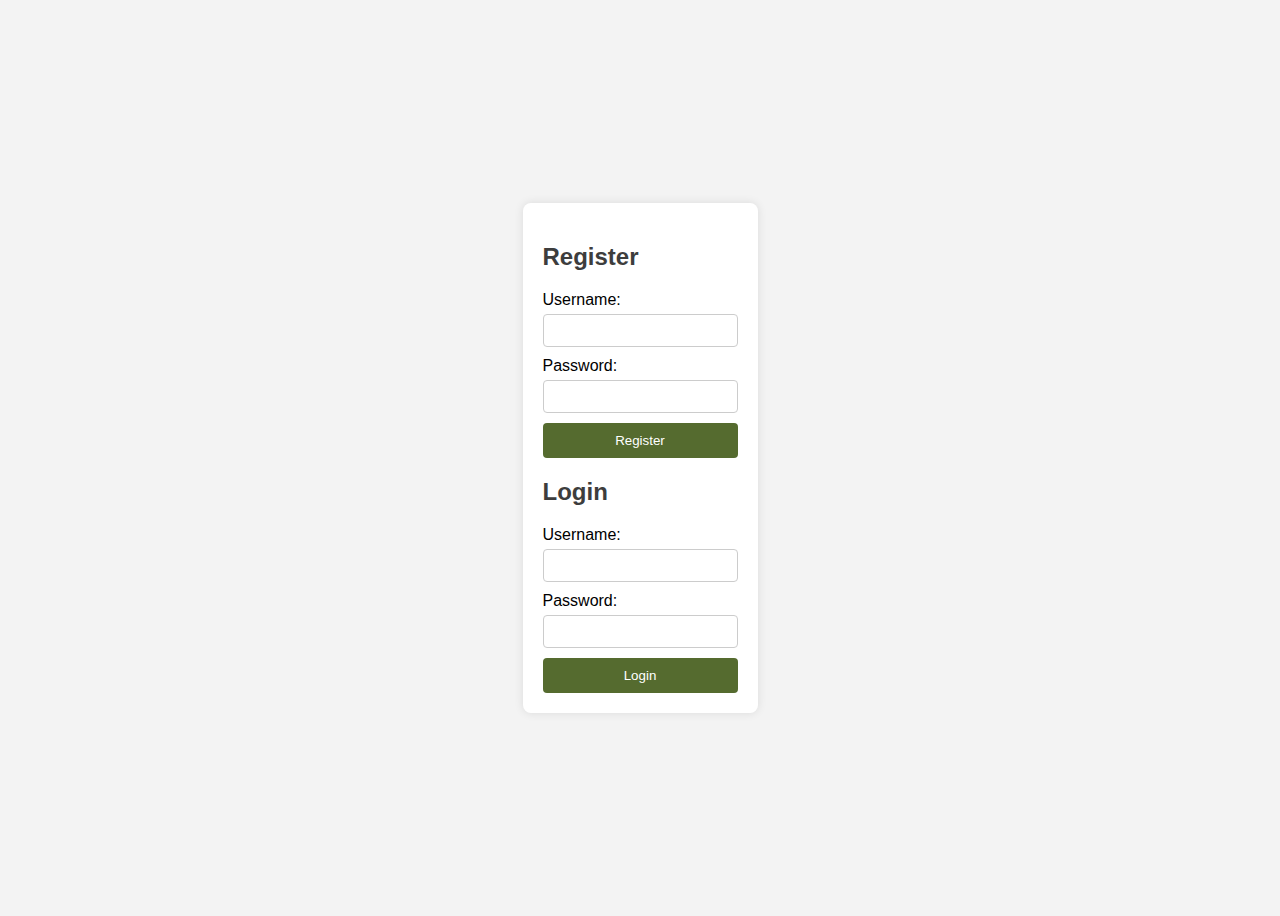
<file: loginauth/index.html>
<!DOCTYPE html>
<html lang="en">
<head>
    <meta charset="UTF-8">
    <meta name="viewport" content="width=device-width, initial-scale=1.0">
    <title>Login Authentication System</title>
    <link rel="stylesheet" href="styles.css">
</head>
<body>
    <div class="container">
        <div id="register">
            <h2>Register</h2>
            <form id="registerForm">
                <label for="regUsername">Username:</label>
                <input type="text" id="regUsername" required>
                <label for="regPassword">Password:</label>
                <input type="password" id="regPassword" required>
                <button type="submit">Register</button>
            </form>
        </div>

        <div id="login">
            <h2>Login</h2>
            <form id="loginForm">
                <label for="logUsername">Username:</label>
                <input type="text" id="logUsername" required>
                <label for="logPassword">Password:</label>
                <input type="password" id="logPassword" required>
                <button type="submit">Login</button>
            </form>
        </div>

        <div id="secured" class="hidden">
            <h2>Secured Page</h2>
            <p>Welcome to the secured page! Only authenticated users can see this.</p>
            <button id="logoutButton">Logout</button>
        </div>
    </div>

    <script src="script.js"></script>
</body>
</html>
</file>
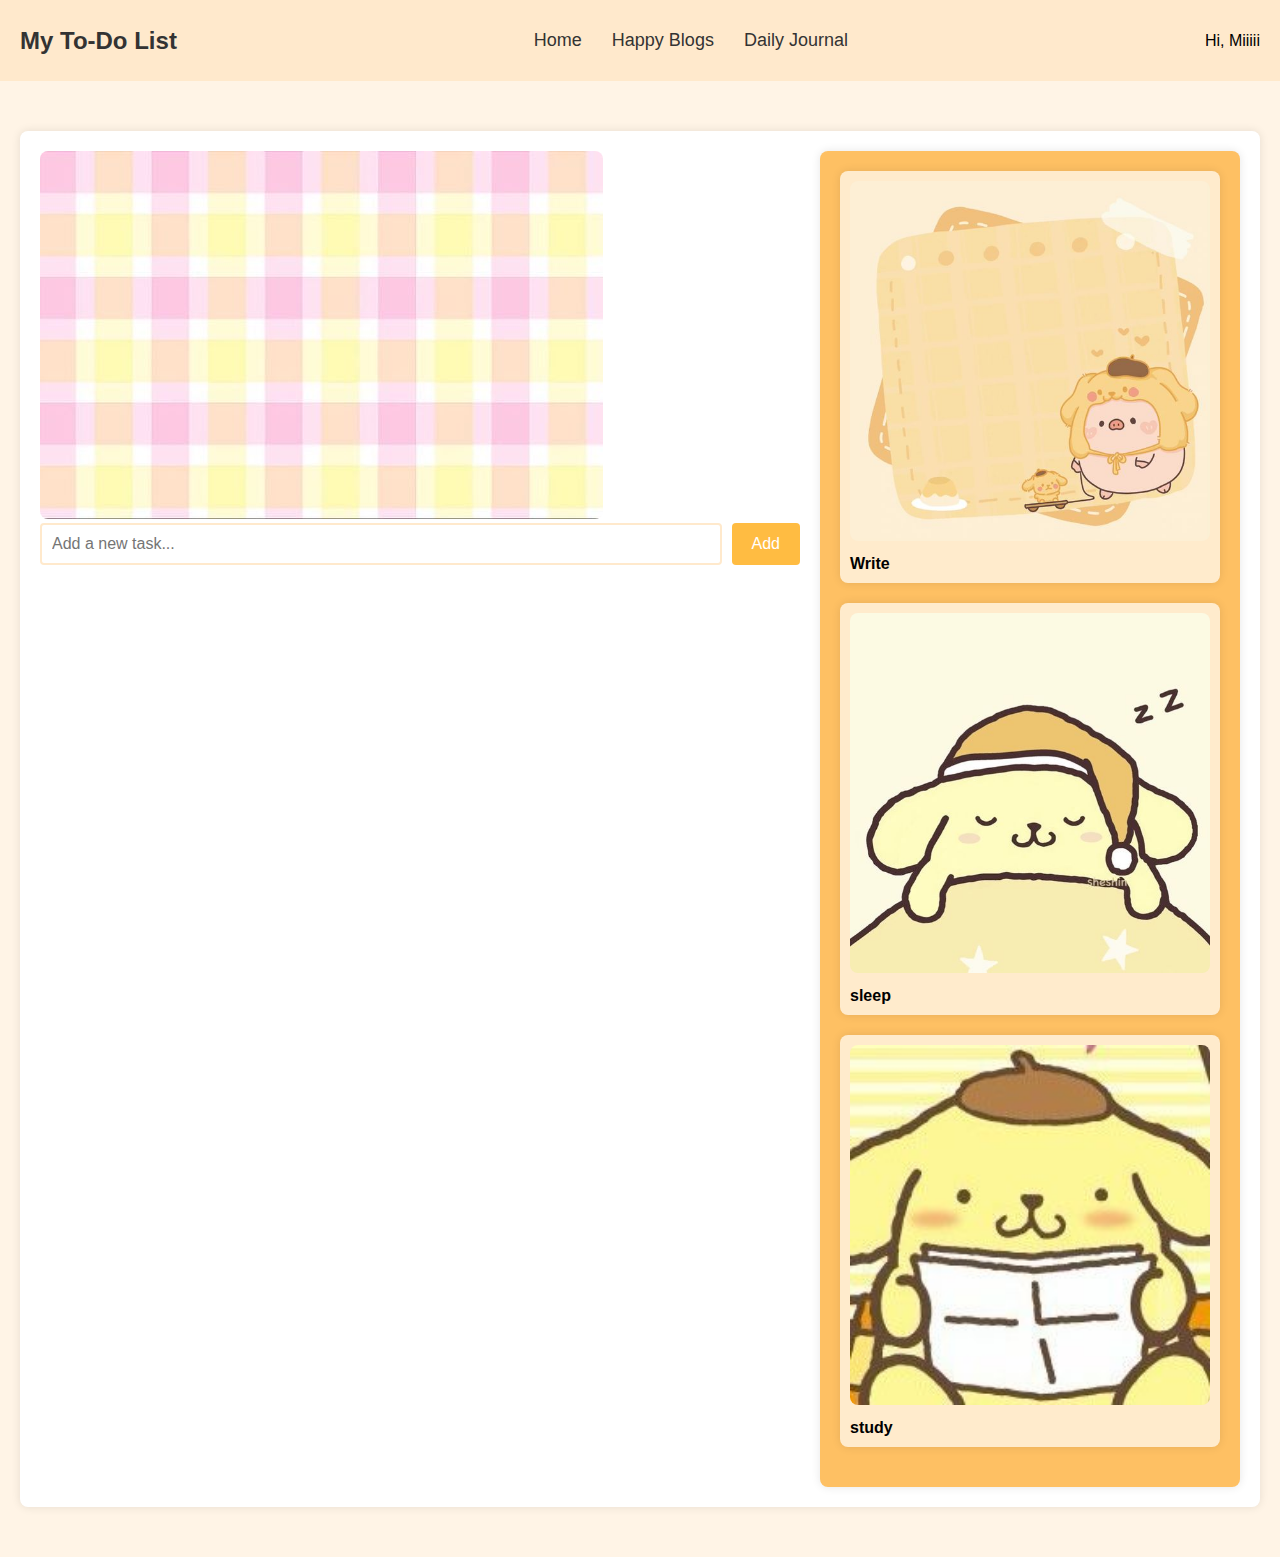
<file: to-do-web/index.html>
<!DOCTYPE html>
<html lang="en">
<head>
    <meta charset="UTF-8">
    <meta name="viewport" content="width=device-width, initial-scale=1.0">
    <title>To-Do List</title>
    <style>
        body {
            font-family: 'Poppins', sans-serif;
            background-color: #FFF4E6;
            margin: 0;
            padding: 0;
        }
        header {
            display: flex;
            justify-content: space-between;
            align-items: center;
            padding: 20px;
            background-color: #FFE9CC;
        }
        header h1 {
            margin: 0;
            font-size: 24px;
            color: #333;
        }
        nav {
            display: flex;
            justify-content: center;
            background-color: #FFE9CC;
            padding: 10px;
        }
        nav a {
            margin: 0 15px;
            text-decoration: none;
            color: #333;
            font-size: 18px;
        }
        .container {
            display: flex;
            max-width: 1200px;
            margin: 50px auto;
            padding: 20px;
            background-color: #fff;
            border-radius: 8px;
            box-shadow: 0 0 10px rgba(0, 0, 0, 0.1);
        }
        .main-content {
            flex: 2;
            margin-right: 20px;
        }
        .todo-form {
            display: flex;
            margin-bottom: 20px;
        }
        .todo-form input {
            flex: 1;
            padding: 10px;
            border: 2px solid #FFE9CC;
            border-radius: 4px;
            font-size: 16px;
        }
        .todo-form button {
            padding: 10px 20px;
            border: none;
            background-color: #FFBC42;
            color: #fff;
            border-radius: 4px;
            cursor: pointer;
            margin-left: 10px;
            font-size: 16px;
        }
        .todo-list {
            list-style: none;
            padding: 0;
            margin: 0;
        }
        .todo-list li {
            display: flex;
            justify-content: space-between;
            align-items: center;
            padding: 10px;
            background-color: #FFEBCC;
            border-bottom: 1px solid #FFE9CC;
        }
        .todo-list li.completed {
            text-decoration: line-through;
            color: #888;
        }
        .todo-list li button {
            border: none;
            background-color: #FF6F61;
            color: #fff;
            padding: 5px 10px;
            cursor: pointer;
            border-radius: 4px;
        }
        .sidebar {
            flex: 1;
            background-color: #fec063;
            border-radius: 8px;
            padding: 20px;
            box-shadow: 0 0 10px rgba(0, 0, 0, 0.1);
        }
        .sidebar .card {
            background-color: #FFEBCC;
            border-radius: 8px;
            padding: 10px;
            box-shadow: 0 0 10px rgba(0, 0, 0, 0.1);
            text-align: left;
            margin-bottom: 20px;
        }
        .sidebar .card img {
            width: 100%;
            border-radius: 8px;
        }
        .sidebar .card h3 {
            font-size: 16px;
            margin: 10px 0 0;
        }
        .image-section img {
            max-width: 100%;
            border-radius: 8px;
        }
    </style>
</head>
<body>
    <header>
        <h1>My To-Do List</h1>
        <nav>
            <a href="index.html">Home</a>
            <a href="happy-blogs.html">Happy Blogs</a>
            <a href="daily-journal.html">Daily Journal</a>
        </nav>
        <div>Hi, Miiiii</div>
    </header>
    <div class="container">
        <div class="main-content">
            <div class="image-section">
                <img src="main.jpg" alt="Main Image">
            </div>
            <form class="todo-form">
                <input type="text" id="new-task" placeholder="Add a new task...">
                <button type="button" onclick="addTask()">Add</button>
            </form>
            <ul class="todo-list" id="todo-list">
                
            </ul>
        </div>
        <div class="sidebar">
            <div class="card">
                <img src="p1.jpg" alt="Image 1">
                <h3>Write</h3>
            </div>
            <div class="card">
                <img src="p2.jpg" alt="Image 2">
                <h3>sleep</h3>
            </div>
            <div class="card">
                <img src="p3.jpg" alt="Image 3">
                <h3>study</h3>
            </div>
        </div>
    </div>

    <script>
        function addTask() {
            const taskInput = document.getElementById('new-task');
            const taskText = taskInput.value.trim();
            if (taskText === '') {
                return;
            }

            const taskItem = document.createElement('li');
            taskItem.innerHTML = `
                <span>${taskText}</span>
                <button onclick="completeTask(this)">Complete</button>
            `;
            document.getElementById('todo-list').appendChild(taskItem);
            taskInput.value = '';
        }

        function completeTask(button) {
            const taskItem = button.parentElement;
            taskItem.classList.toggle('completed');
        }
    </script>
</body>
</html>
</file>
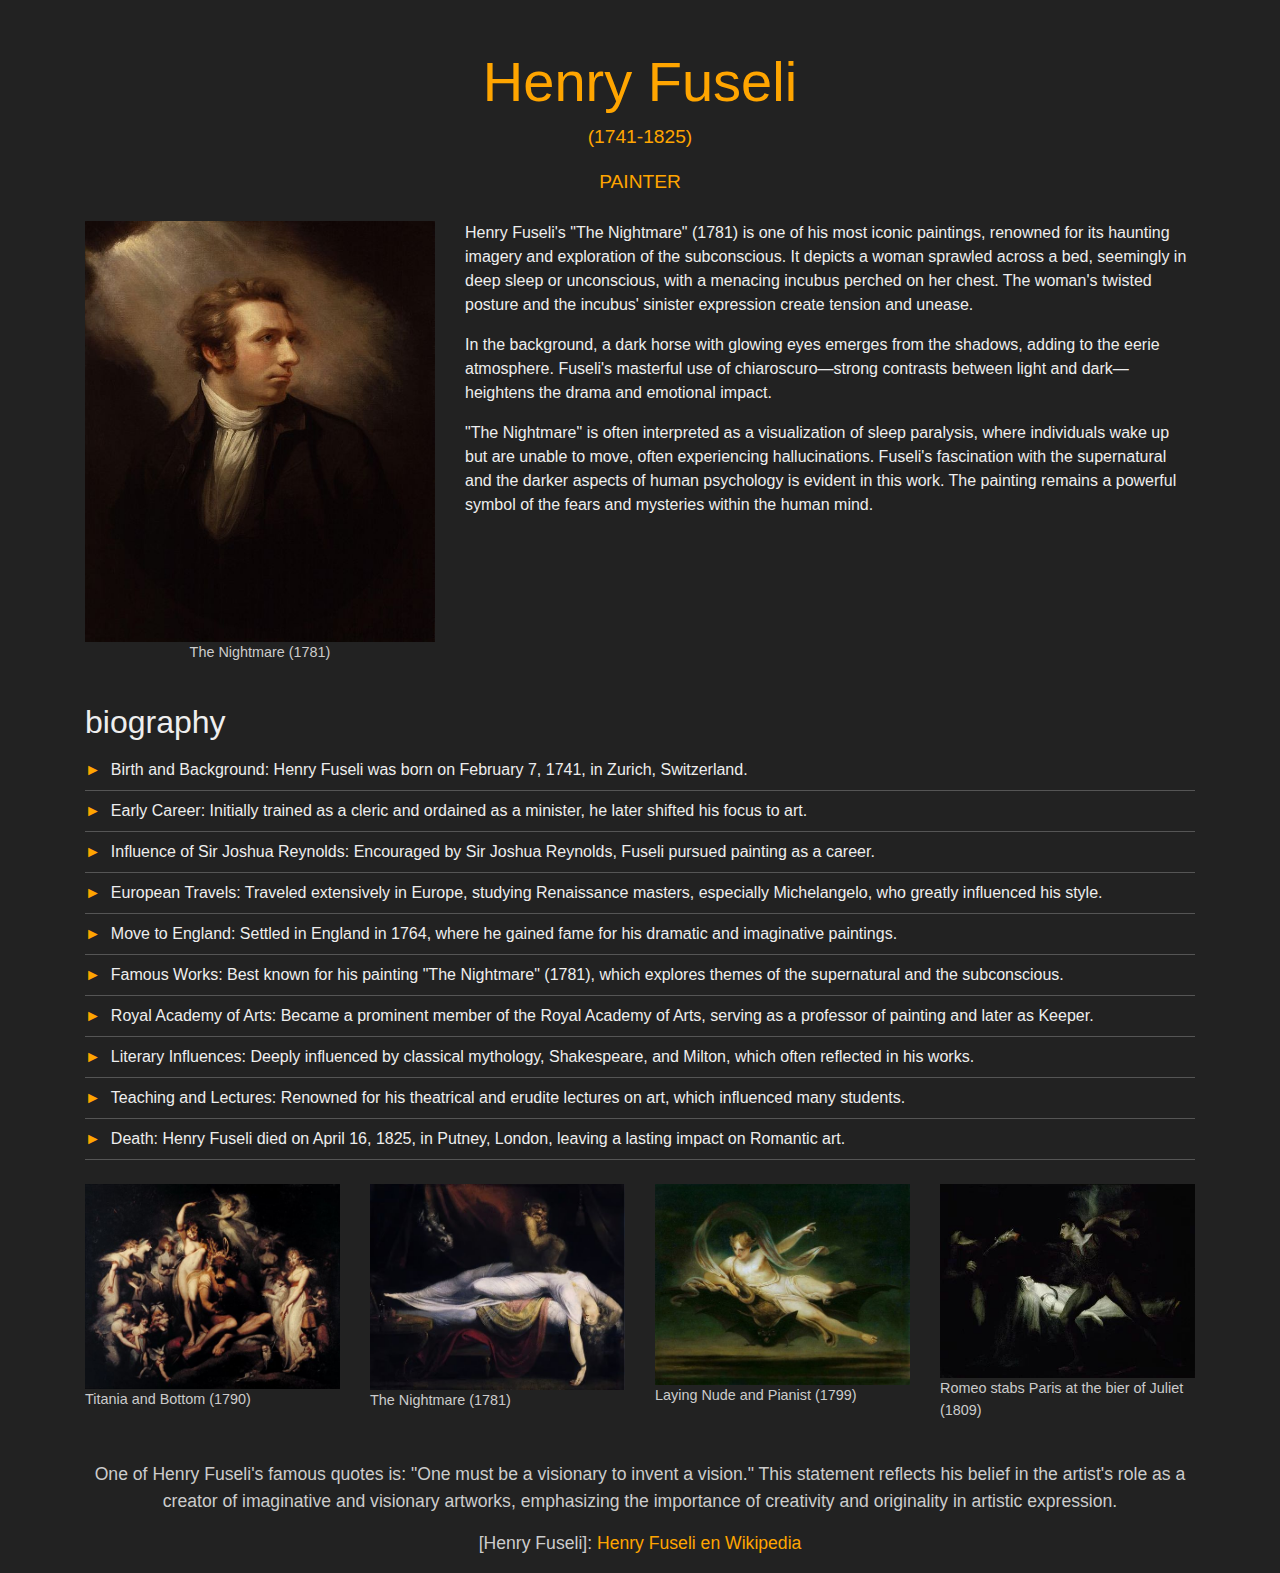
<file: tributepageoasis/index.html>
<!DOCTYPE html>
<html lang="en">
<head>
    <meta charset="UTF-8">
    <meta name="viewport" content="width=device-width, initial-scale=1.0">
    <title>Tribute to Henry Fuseli</title>
    <link rel="stylesheet" href="https://stackpath.bootstrapcdn.com/bootstrap/4.5.2/css/bootstrap.min.css">
    <link rel="stylesheet" href="styles.css">
</head>
<body>
    <div class="container mt-5">
        <header class="text-center">
            <h1 class="display-4">Henry Fuseli</h1>
            <p>(1741-1825)</p>
            <p>PAINTER</p>
        </header>
        <section class="row mt-4">
            <div class="col-md-4">
                <img src="p1.jpg" class="img-fluid" alt="Henry Fuseli">
                <p class="caption text-center"> The Nightmare (1781)</p>
            </div>
            <div class="col-md-8">
                <p>Henry Fuseli's "The Nightmare" (1781) is one of his most iconic paintings, renowned for its haunting imagery and exploration of the subconscious. It depicts a woman sprawled across a bed, seemingly in deep sleep or unconscious, with a menacing incubus perched on her chest. The woman's twisted posture and the incubus' sinister expression create tension and unease.</p>
                <p>In the background, a dark horse with glowing eyes emerges from the shadows, adding to the eerie atmosphere. Fuseli's masterful use of chiaroscuro—strong contrasts between light and dark—heightens the drama and emotional impact.</p>
                <p>"The Nightmare" is often interpreted as a visualization of sleep paralysis, where individuals wake up but are unable to move, often experiencing hallucinations. Fuseli's fascination with the supernatural and the darker aspects of human psychology is evident in this work. The painting remains a powerful symbol of the fears and mysteries within the human mind.</p>
            </div>
        </section>
        <section class="mt-4">
            <h2>biography</h2>
            <ul class="biography">
                <li>Birth and Background: Henry Fuseli was born on February 7, 1741, in Zurich, Switzerland.</li>
                <li>Early Career: Initially trained as a cleric and ordained as a minister, he later shifted his focus to art.</li>
                <li>Influence of Sir Joshua Reynolds: Encouraged by Sir Joshua Reynolds, Fuseli pursued painting as a career.</li>
                <li>European Travels: Traveled extensively in Europe, studying Renaissance masters, especially Michelangelo, who greatly influenced his style.</li>
                <li>Move to England: Settled in England in 1764, where he gained fame for his dramatic and imaginative paintings.</li>
                <li>Famous Works: Best known for his painting "The Nightmare" (1781), which explores themes of the supernatural and the subconscious.</li>
                <li>Royal Academy of Arts: Became a prominent member of the Royal Academy of Arts, serving as a professor of painting and later as Keeper.</li>
                <li>Literary Influences: Deeply influenced by classical mythology, Shakespeare, and Milton, which often reflected in his works.</li>
                <li>Teaching and Lectures: Renowned for his theatrical and erudite lectures on art, which influenced many students.</li>
                <li>Death: Henry Fuseli died on April 16, 1825, in Putney, London, leaving a lasting impact on Romantic art.</li>
            </ul>
        </section>
        <section class="mt-4">
            <div class="row">
                <div class="col-md-3">
                    <img src="p4.jpg" class="img-fluid" alt="Titania and Bottom (1790)">
                    <p class="caption">Titania and Bottom (1790)</p>
                </div>
                <div class="col-md-3">
                    <img src="p2.jpg" class="img-fluid" alt="The Nightmare (1781)">
                    <p class="caption">The Nightmare (1781)</p>
                </div>
                <div class="col-md-3">
                    <img src="p3.jpg" class="img-fluid" alt="Laying Nude and Pianist (1799)">
                    <p class="caption">Laying Nude and Pianist (1799)</p>
                </div>
                <div class="col-md-3">
                    <img src="p5.jpg" class="img-fluid" alt="Romeo stabs Paris at the bier of Juliet (1809)">
                    <p class="caption">Romeo stabs Paris at the bier of Juliet (1809)</p>
                </div>
            </div>
        </section>
        <footer class="text-center mt-4">
            <p>One of Henry Fuseli's famous quotes is: "One must be a visionary to invent a vision." This statement reflects his belief in the artist's role as a creator of imaginative and visionary artworks, emphasizing the importance of creativity and originality in artistic expression.</p>
            <p>[Henry Fuseli]: <a href="https://en.wikipedia.org/wiki/Henry_Fuseli">Henry Fuseli en Wikipedia</a></p>
        </footer>
    </div>
</body>
</html>
</file>
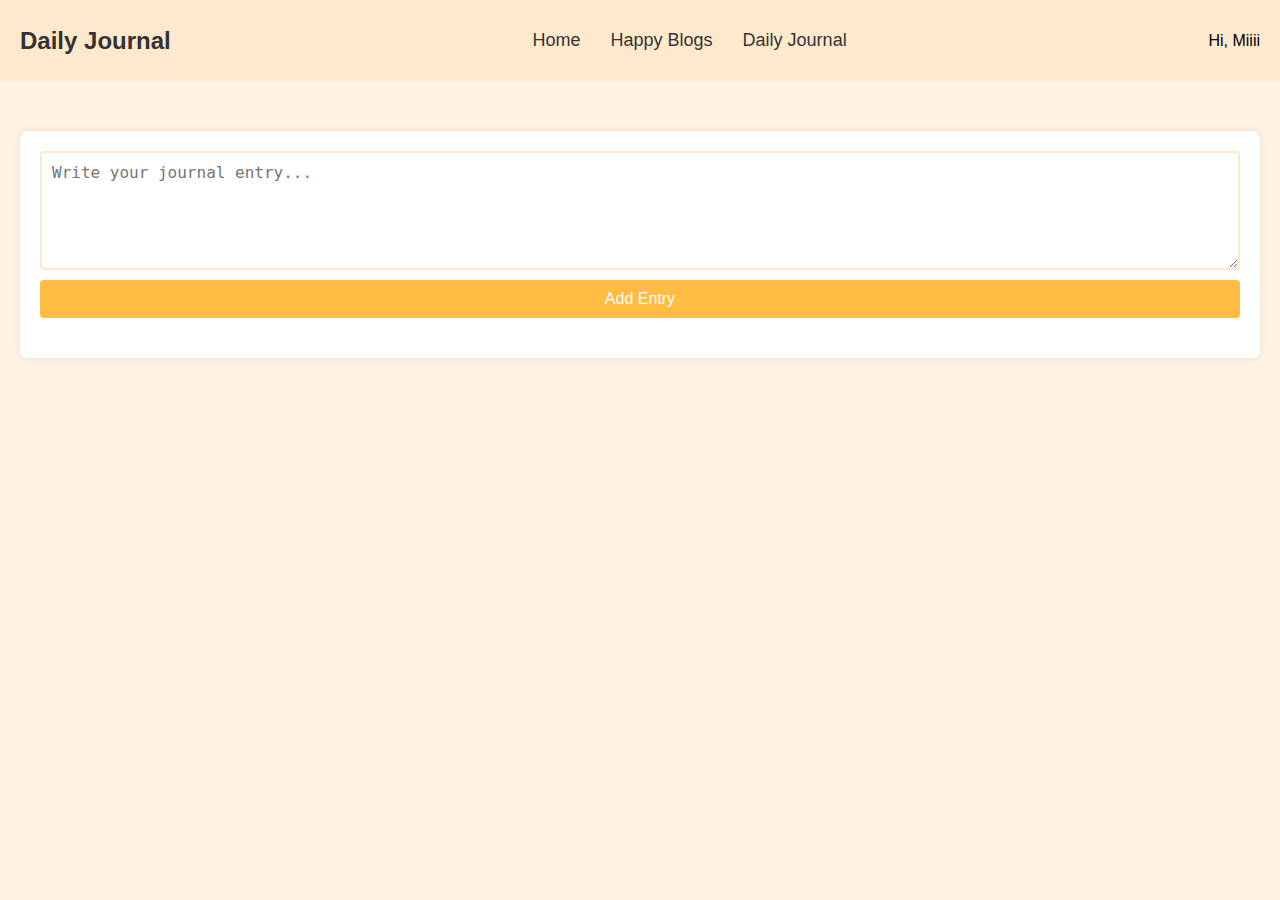
<file: to-do-web/daily-journal.html>
<!DOCTYPE html>
<html lang="en">
<head>
    <meta charset="UTF-8">
    <meta name="viewport" content="width=device-width, initial-scale=1.0">
    <title>Daily Journal</title>
    <style>
        body {
            font-family: 'Poppins', sans-serif;
            background-color: #FFF4E6;
            margin: 0;
            padding: 0;
        }
        header {
            display: flex;
            justify-content: space-between;
            align-items: center;
            padding: 20px;
            background-color: #FFE9CC;
        }
        header h1 {
            margin: 0;
            font-size: 24px;
            color: #333;
        }
        nav {
            display: flex;
            justify-content: center;
            background-color: #FFE9CC;
            padding: 10px;
        }
        nav a {
            margin: 0 15px;
            text-decoration: none;
            color: #333;
            font-size: 18px;
        }
        .container {
            max-width: 1200px;
            margin: 50px auto;
            padding: 20px;
            background-color: #fff;
            border-radius: 8px;
            box-shadow: 0 0 10px rgba(0, 0, 0, 0.1);
        }
        .journal-form {
            display: flex;
            flex-direction: column;
        }
        .journal-form textarea {
            flex: 1;
            padding: 10px;
            border: 2px solid #FFE9CC;
            border-radius: 4px;
            font-size: 16px;
            margin-bottom: 10px;
        }
        .journal-form button {
            padding: 10px 20px;
            border: none;
            background-color: #FFBC42;
            color: #fff;
            border-radius: 4px;
            cursor: pointer;
            font-size: 16px;
        }
        .entries {
            margin-top: 20px;
        }
        .entry {
            padding: 10px;
            background-color: #FFEBCC;
            border-bottom: 1px solid #FFE9CC;
        }
    </style>
</head>
<body>
    <header>
        <h1>Daily Journal</h1>
        <nav>
            <a href="index.html">Home</a>
            <a href="happy-blogs.html">Happy Blogs</a>
            <a href="daily-journal.html">Daily Journal</a>
        </nav>
        <div>Hi, Miiii</div>
    </header>
    <div class="container">
        <form class="journal-form">
            <textarea id="new-entry" rows="5" placeholder="Write your journal entry..."></textarea>
            <button type="button" onclick="addEntry()">Add Entry</button>
        </form>
        <div class="entries" id="entries">
            <!-- Journal entries will be added here -->
        </div>
    </div>

    <script>
        function addEntry() {
            const entryInput = document.getElementById('new-entry');
            const entryText = entryInput.value.trim();
            if (entryText === '') {
                return;
            }

            const entryItem = document.createElement('div');
            entryItem.className = 'entry';
            entryItem.textContent = entryText;
            document.getElementById('entries').appendChild(entryItem);
            entryInput.value = '';
        }
    </script>
</body>
</html>
</file>
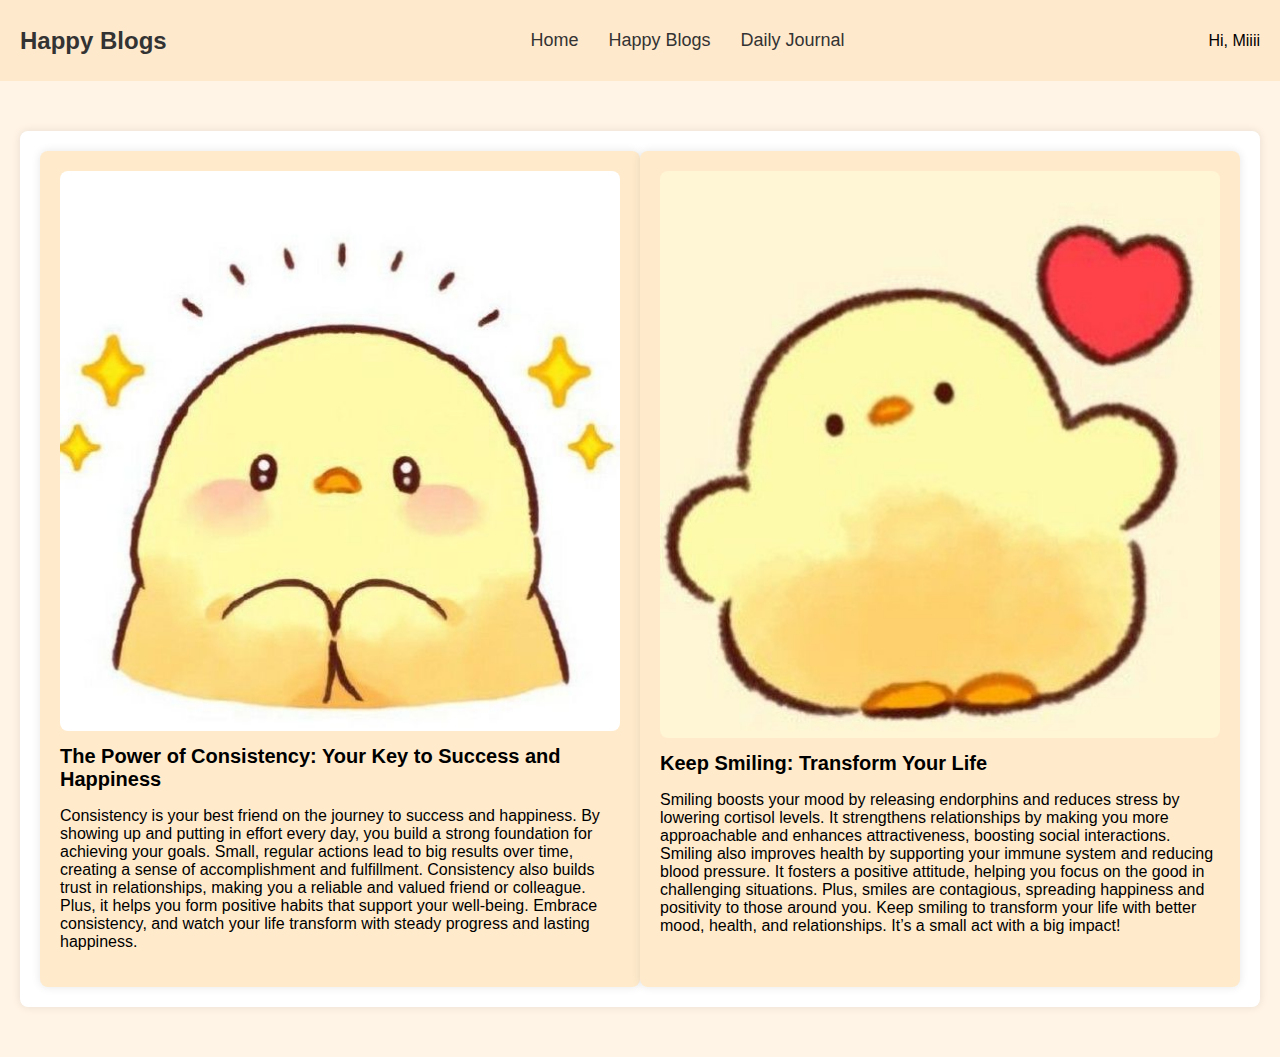
<file: to-do-web/happy-blogs.html>
<!DOCTYPE html>
<html lang="en">
<head>
    <meta charset="UTF-8">
    <meta name="viewport" content="width=device-width, initial-scale=1.0">
    <title>Happy Blogs</title>
    <style>
        body {
            font-family: 'Poppins', sans-serif;
            background-color: #FFF4E6;
            margin: 0;
            padding: 0;
        }
        header {
            display: flex;
            justify-content: space-between;
            align-items: center;
            padding: 20px;
            background-color: #FFE9CC;
        }
        header h1 {
            margin: 0;
            font-size: 24px;
            color: #333;
        }
        nav {
            display: flex;
            justify-content: center;
            background-color: #FFE9CC;
            padding: 10px;
        }
        nav a {
            margin: 0 15px;
            text-decoration: none;
            color: #333;
            font-size: 18px;
        }
        .container {
            max-width: 1200px;
            margin: 50px auto;
            padding: 20px;
            background-color: #fff;
            border-radius: 8px;
            box-shadow: 0 0 10px rgba(0, 0, 0, 0.1);
        }
        .blog-section {
            display: flex;
            justify-content: space-between;
        }
        .blog-card {
            background-color: #FFEBCC;
            border-radius: 8px;
            padding: 20px;
            width: 48%;
            box-shadow: 0 0 10px rgba(0, 0, 0, 0.1);
        }
        .blog-card img {
            width: 100%;
            border-radius: 8px;
        }
        .blog-card h2 {
            font-size: 20px;
            margin: 10px 0;
        }
        .blog-card p {
            font-size: 16px;
        }
    </style>
</head>
<body>
    <header>
        <h1>Happy Blogs</h1>
        <nav>
            <a href="index.html">Home</a>
            <a href="happy-blogs.html">Happy Blogs</a>
            <a href="daily-journal.html">Daily Journal</a>
        </nav>
        <div>Hi, Miiii</div>
    </header>
    <div class="container">
        <div class="blog-section">
            <div class="blog-card">
                <img src="pp2.jpg" alt="Blog Image 1">
                <h2>The Power of Consistency: Your Key to Success and Happiness</h2>
                <p>Consistency is your best friend on the journey to success and happiness. By showing up and putting in effort every day, you build a strong foundation for achieving your goals. Small, regular actions lead to big results over time, creating a sense of accomplishment and fulfillment. Consistency also builds trust in relationships, making you a reliable and valued friend or colleague. Plus, it helps you form positive habits that support your well-being. Embrace consistency, and watch your life transform with steady progress and lasting happiness.</p>
            </div>
            <div class="blog-card">
                <img src="pp.jpg" alt="Blog Image 2">
                <h2>Keep Smiling: Transform Your Life</h2>
                <p>Smiling boosts your mood by releasing endorphins and reduces stress by lowering cortisol levels. It strengthens relationships by making you more approachable and enhances attractiveness, boosting social interactions. Smiling also improves health by supporting your immune system and reducing blood pressure. It fosters a positive attitude, helping you focus on the good in challenging situations. Plus, smiles are contagious, spreading happiness and positivity to those around you. Keep smiling to transform your life with better mood, health, and relationships. It’s a small act with a big impact!</p>
            </div>
        </div>
    </div>
</body>
</html>
</file>
<file: loginauth/styles.css>
body {
    font-family: Arial, sans-serif;
    background-color: #f3f3f3;
    display: flex;
    justify-content: center;
    align-items: center;
    height: 100vh;
}

.container {
    background-color: #fff;
    padding: 20px;
    border-radius: 8px;
    box-shadow: 0 0 10px rgba(0, 0, 0, 0.1);
}

h2 {
    color: #3d3d3d;
}

form {
    display: flex;
    flex-direction: column;
}

label {
    margin-bottom: 5px;
}

input {
    margin-bottom: 10px;
    padding: 8px;
    border: 1px solid #ccc;
    border-radius: 4px;
}

button {
    padding: 10px;
    border: none;
    background-color: #556b2f;
    color: white;
    border-radius: 4px;
    cursor: pointer;
}

button:hover {
    background-color: #6b8e23;
}

.hidden {
    display: none;
}

#secured p {
    color: #556b2f;
}
</file>
<file: tributepageoasis/styles.css>
body {
    background-color: #222;
    color: #eee;
    font-family: 'Arial', sans-serif;
}

header h1 {
    color: #FFA500;
    font-size: 3rem;
}

header p {
    font-size: 1.2rem;
    color: #FFA500;
}

.caption {
    font-size: 0.9rem;
    color: #ccc;
}

.biography {
    list-style-type: none;
    padding-left: 0;
}

.biography li {
    padding: 0.5rem 0;
    border-bottom: 1px solid #555;
}

.biography li:before {
    content: "\25BA";
    color: #FFA500;
    margin-right: 10px;
}

footer p {
    font-size: 1.1rem;
    color: #ccc;
}

footer a {
    color: #FFA500;
    text-decoration: none;
}

footer a:hover {
    text-decoration: underline;
}
</file>
